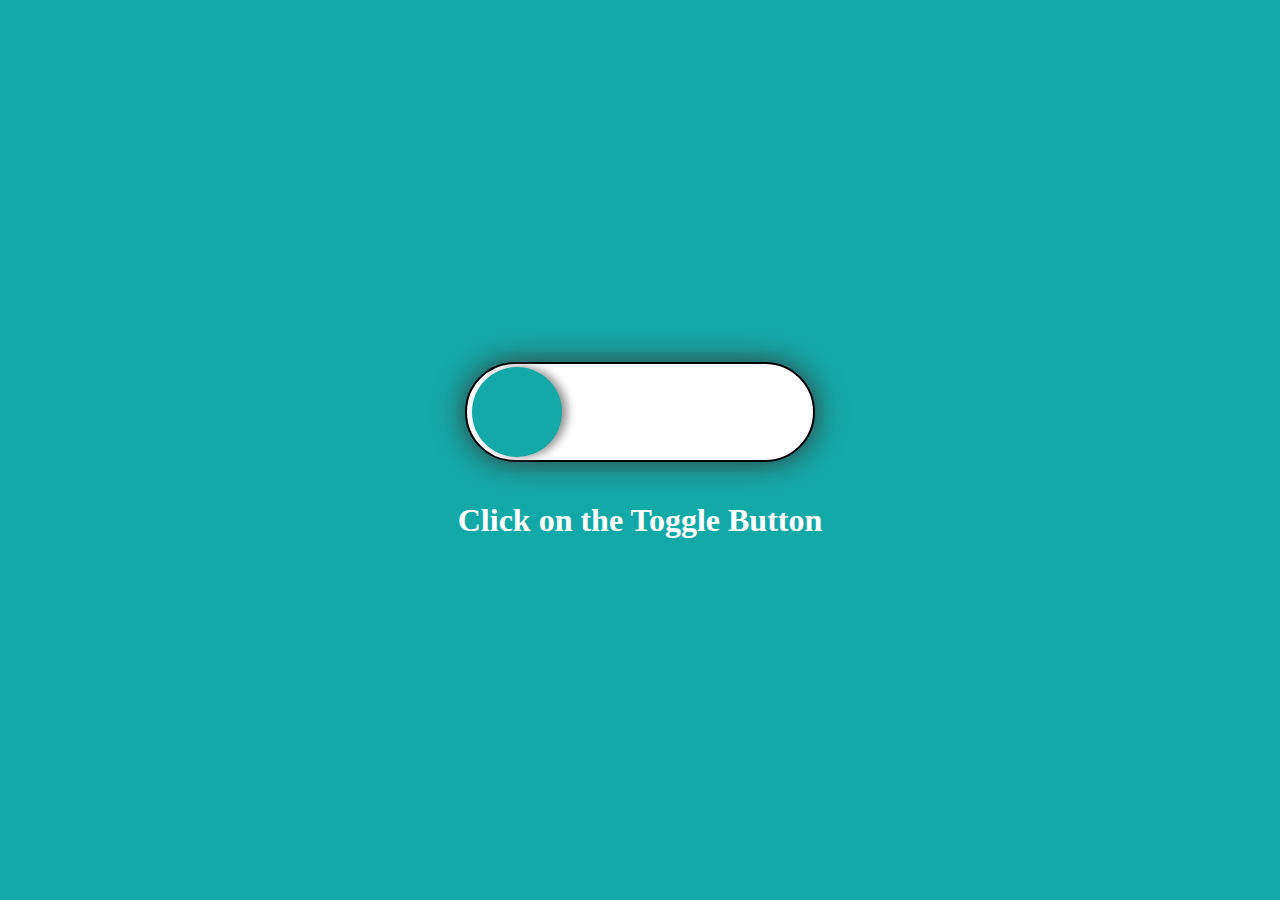
<file: index.html>
<!DOCTYPE html>
<html lang="en">
<head>
    <meta charset="UTF-8">
    <meta http-equiv="X-UA-Compatible" content="IE=edge">
    <meta name="viewport" content="width=device-width, initial-scale=1.0">
    <title>Document</title>
    <link rel="stylesheet" href="style.css">
</head>
<body>
    <div class="toggle"></div>
    <p>Click on the Toggle Button</p>
    <script>
        const body = document.querySelector('body')
        const toggle = document.querySelector('.toggle')

        toggle.addEventListener('click', () => {
            body.classList.toggle("dark")
        })

        toggle.addEventListener('click', () => toggle.classList.toggle("active"));
    </script>
</body>
</html>
</file>
<file: style.css>
*{
    margin: 0;
    padding: 0;
    box-sizing: border-box;
}

body{
    height: 100vh;
    display: flex;
    flex-direction: column;
    justify-content: center;
    align-items: center;
    background-color: rgb(20, 169, 169);
    transition: all 0.4s ease-in-out;
    color: rgb(255, 255, 255);
}

body.dark{
    background-color: rgb(255, 255, 255);
    color: rgb(0, 0, 0);
}

.toggle{
    position: relative;
    height: 100px;
    width: 350px;
    background-color: white;
    border-radius: 50px;
    border: 2px solid black;
    box-shadow: 0 0 30px rgb(57, 55, 55);
    cursor: pointer;
    transition: all 0.4s ease-in-out;
}

.toggle::before{
    content: "";
    position: absolute;
    width: 90px;
    height: 90px;
    background-color: rgb(20, 169, 169);
    border-radius: 50%;
    top: 50%;
    left: 5px;
    transform: translateY(-50%);
    box-shadow: 5px 0 10px #8f8c8c;
    transition: all 0.4s ease-in-out;
}

.toggle.active::before{
    left: calc(100% - 90px - 5px);
    box-shadow: -5px 0 10px #636262;
    background-color: #fff;
}

.toggle.active{
    background-color: #000;
}

p{
    font-size: 2rem;
    font-weight: 700;
    margin-top: 2.5rem;
}
</file>
